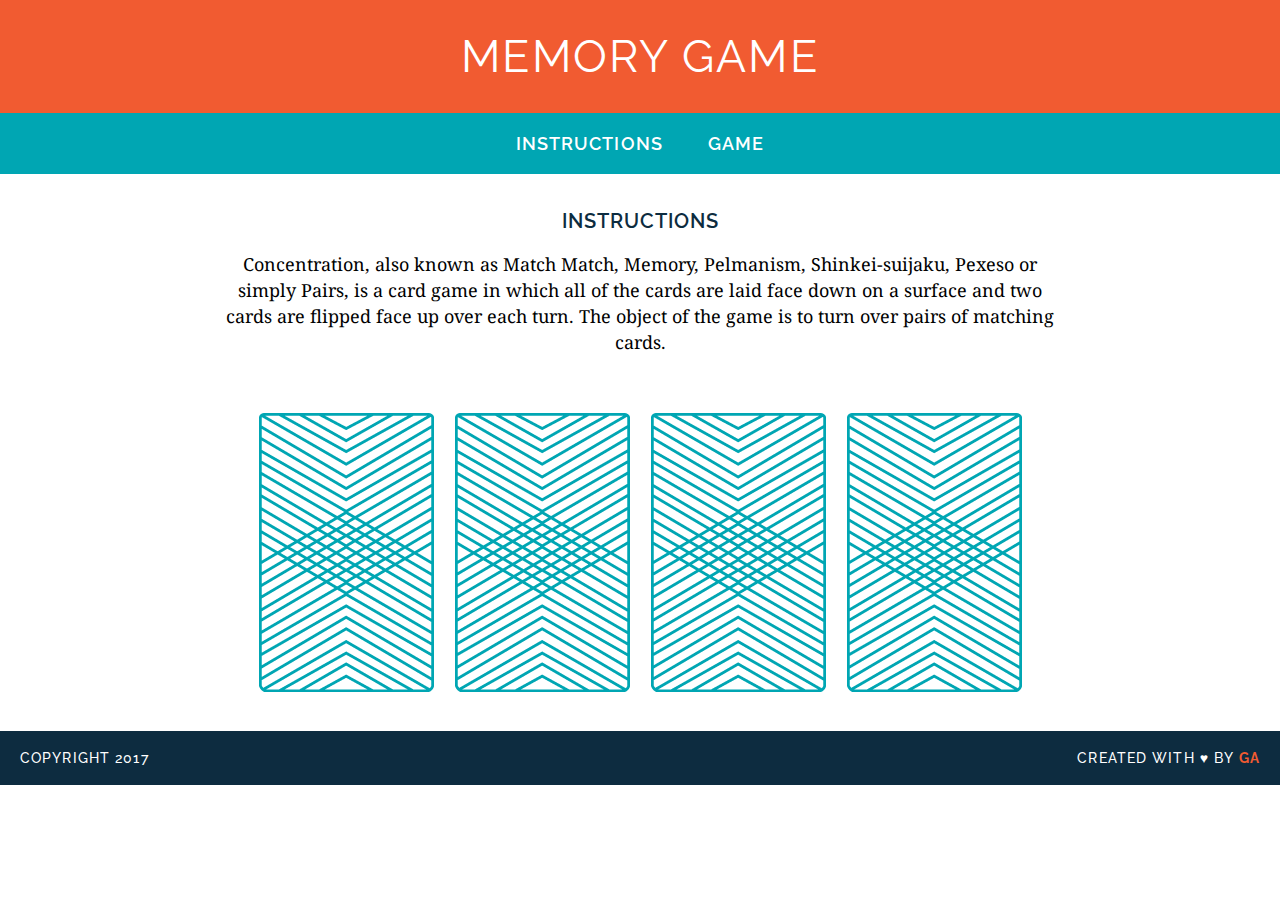
<file: memory-game/index.html>
<!DOCTYPE html>
<html lang="en">
<head>
	<meta charset="UTF-8">
	<title>Memory Card Game</title>
	<link href="https://fonts.googleapis.com/css?family=Droid+Serif|Raleway:400,500,600,700" rel="stylesheet">
	<link rel="stylesheet" href="css/style.css">
</head>
<body>

	<header>
		<h1>Memory Game</h1>
	</header>

	<nav>
		<a href="#">Instructions</a>
		<a href="#">Game</a>
	</nav>


	<main>
		<h2>Instructions</h2>

		<p>
			Concentration, also known as Match Match, Memory, Pelmanism, Shinkei-suijaku, Pexeso or simply Pairs, is a card game in which all of the cards are laid face down on a surface and two cards are flipped face up over each turn. The object of the game is to turn over pairs of matching cards.
		</p>

		<div>
			<img src="images/back.png" alt="Queen of Diamonds">
			<img src="images/back.png" alt="Queen of Hearts">
			<img src="images/back.png" alt="King of Diamonds">
			<img src="images/back.png" alt="King of Hearts">
		</div>

	</main>

	<footer class="clearfix">
		<p class="copyright">Copyright 2017</p>
		<p class="message">Created with &hearts; by <span class="name">GA</span></p>
	</footer>
<script src="js/main.js"></script>
</body>
</html>
</file>
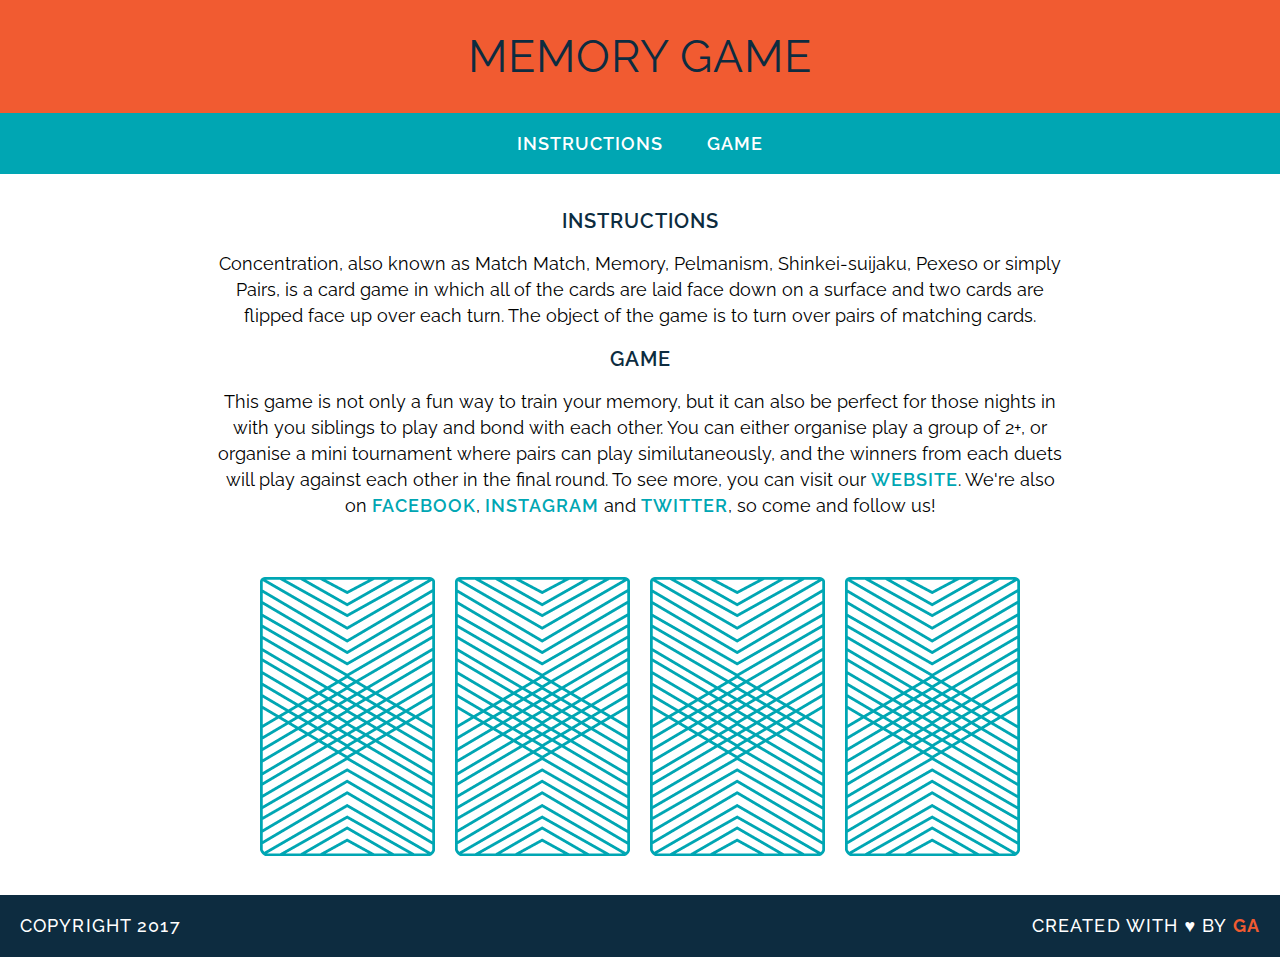
<file: memory_game/index.html>
<!DOCTYPE html>
<html>
  <head>
    <meta charset="UTF-8">
    <link href="css/style.css" rel="stylesheet" type="text/css">
    <link href="https://fonts.googleapis.com/css?family=Droid+Serif|Raleway:400,500,600,700" rel="stylesheet">
    <title>Memory Card Game</title>
  </head>

  <body>
  <header>
    <h1>Memory Game</h1>
  </header>

  <nav>
    <a href="#instructions">Instructions</a>
    <a href="#game">Game</a>
  </nav>

  <main>
    <h2 id="instructions">Instructions</h2>
    <p>Concentration, also known as Match Match, Memory, Pelmanism, Shinkei-suijaku, Pexeso or simply Pairs, is a card game in which all of the cards are laid face down on a surface and two cards are flipped face up over each turn. The object of the game is to turn over pairs of matching cards.</p>
    <h2 id="game">Game</h2>
    <p> This game is not only a fun way to train your memory, but it can also be perfect for those nights in with you siblings to play and bond with each other. You can either organise play a group of 2+, or organise a mini tournament where pairs can play similutaneously, and the winners from each duets will play against each other in the final round. To see more, you can visit our <a class="social_links" href="#" target="_blank">website</a>. We're also on <a class="social_links" href="http://www.facebook.com" target="_blank">Facebook</a>, <a class="social_links"  href="http://www.instagram.com" target="_blank">Instagram</a> and <a class="social_links" href="htttp://www.twitter.com" target="_blank">Twitter</a>, so come and follow us! </p>
    <div>
      <img src="images/back.png" alt="Queen of Diamonds">
      <img src="images/back.png" alt="Queen of Hearts">
      <img src="images/back.png" alt="King of Diamonds">
      <img src="images/back.png" alt="King of Hearts">
    </div>
  </main>

  <footer class="clearfix">
    <p class="copyright">Copyright 2017</p>
    <p class="message">Created with &hearts; by <span class="name">GA</span></p>
  </footer>

  </body>
</html>
</file>
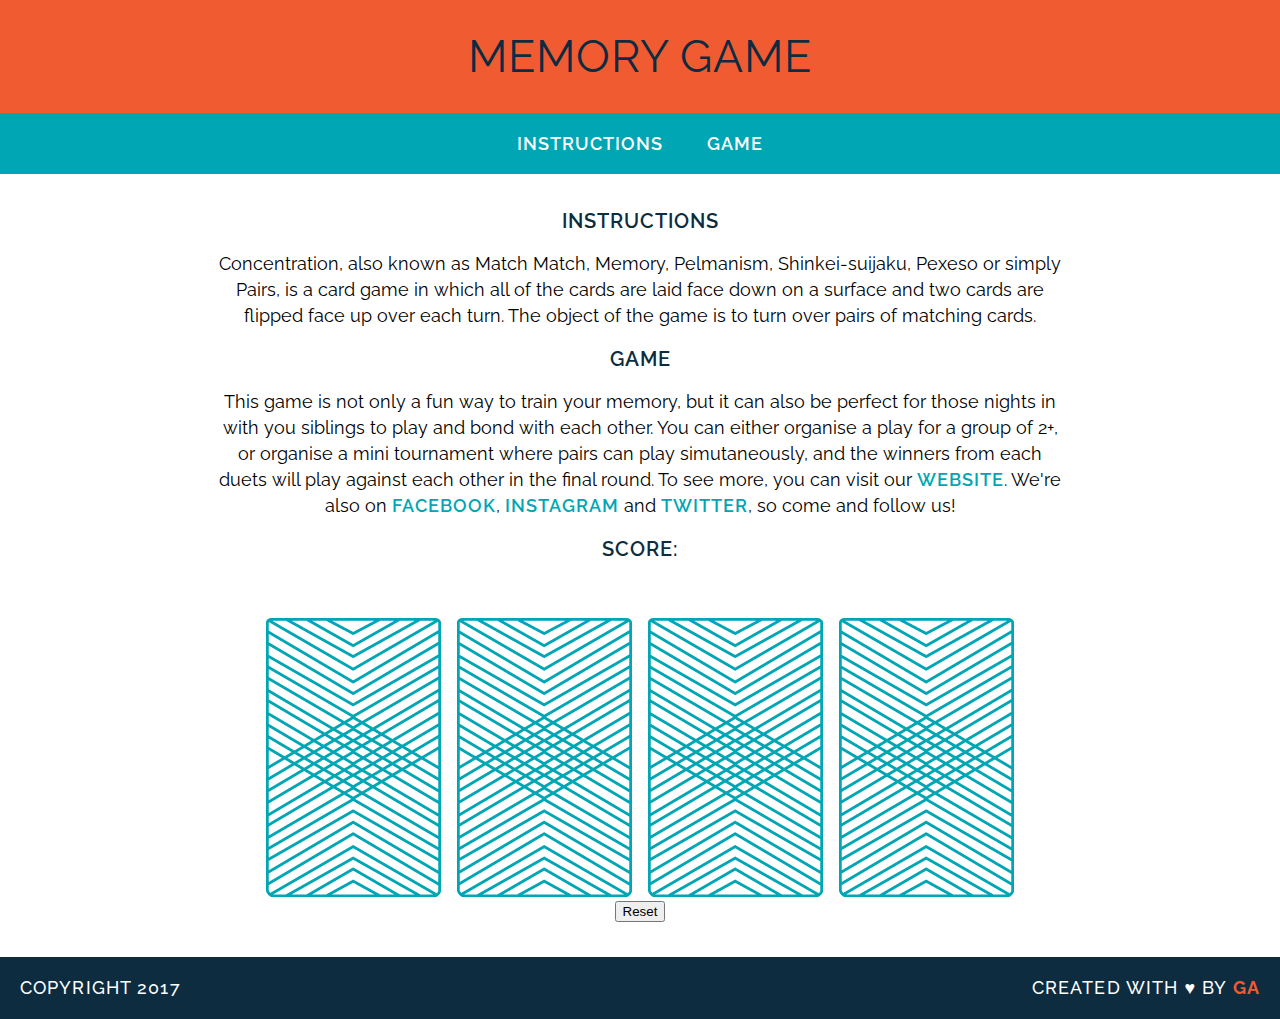
<file: memory_game_HV/index.html>
<!DOCTYPE html>
<html>
  <head>
    <meta charset="UTF-8">
    <link href="css/style.css" rel="stylesheet" type="text/css">
    <link href="https://fonts.googleapis.com/css?family=Droid+Serif|Raleway:400,500,600,700" rel="stylesheet">
    <title>Memory Card Game</title>
  </head>

  <body>
    <header>
      <h1>Memory Game</h1>
    </header>

    <nav>
      <a href="#instructions">Instructions</a>
      <a href="#game">Game</a>
    </nav>

    <main>
      <h2 id="instructions">Instructions</h2>
      <p>Concentration, also known as Match Match, Memory, Pelmanism, Shinkei-suijaku, Pexeso or simply Pairs, is a card game in which all of the cards are laid face down on a surface and two cards are flipped face up over each turn. The object of the game is to turn over pairs of matching cards.</p>
      <h2 id="game">Game</h2>
      <p> This game is not only a fun way to train your memory, but it can also be perfect for those nights in with you siblings to play and bond with each other. You can either organise a play for a group of 2+, or organise a mini tournament where pairs can play simutaneously, and the winners from each duets will play against each other in the final round. To see more, you can visit our <a class="social_links" href="#" target="_blank">website</a>. We're also on <a class="social_links" href="http://www.facebook.com" target="_blank">Facebook</a>, <a class="social_links"  href="http://www.instagram.com" target="_blank">Instagram</a> and <a class="social_links" href="htttp://www.twitter.com" target="_blank">Twitter</a>, so come and follow us! </p>
  
    <div id="score-board">
      <h2 id="score">Score: <span id="totalPoints"></span> </h2>
    </div>

    <div id="game-board" class="board clearfix"></div>
  
    <button id="reset">Reset</button>
    </main>

  <footer class="clearfix">
    <p class="copyright">Copyright 2017</p>
    <p class="message">Created with &hearts; by <span class="name">GA</span></p>
  </footer>

  <script src="js/main.js"></script>
  </body>
</html>
</file>
<file: memory-game/css/style.css>
/* =============================
GENERAL STYLES 
================================ */
body {
  font-family: "Raleway", sans-serif;
  text-align: center;
  font-size: 18px;
  -webkit-font-smoothing: antialiased;
  margin: 0;
}

.clearfix:after {
  visibility: hidden;
  display: block;
  content: " ";
  clear: both;
  height: 0;
  font-size: 0;
}

/* =============================
TYPOGRAPHY
================================ */
h1, h2 {
  text-transform: uppercase;
}

h1 {
  color: white;
  font-size: 45px;
  margin: 0;
  font-weight: 400;
  letter-spacing: 0.05em;
}

h2 {
  color: #0D2C40;
  letter-spacing: 0.05em;
  font-weight: 600;
  font-size: 20px;
}

p {
  font-family: "Droid Serif", serif;
  line-height: 26px;
}

a {
  color: white;
  text-decoration: none;
  text-transform: uppercase;
  font-weight: 600;
  letter-spacing: .06em;

  margin: 0 20px;
  /* For hover style transition (bonus) */
  border-bottom: 2px solid transparent;
/*   transition: all .3s ease-in-out; */
}

a:hover {
  border-bottom: 2px solid white;
}
/* =============================
HEADER
================================ */
header {
  background-color: #F15B31;
  padding: 30px 20px;
}

/* =============================
NAV
================================ */
nav {
  background-color: #00A6B3;
  padding: 20px 0;
}

/* =============================
MAIN SECTION
================================ */

main {
  width: 850px;
  margin: 35px auto;
}


/* =============================
GAME BOARD
================================ */
img {
  margin: 40px 8px 0;
}

/* =============================
FOOTER
================================ */
footer {
  text-transform: uppercase;
  padding: 0 20px;
  background-color: #0D2C40;
  color: white;
  font-size: 14px;
  letter-spacing: .08em;
  font-weight: 500;

}

.copyright {
  float: left;
  font-family: "Raleway", sans-serif;
}

.message {
  float: right;
  font-family: "Raleway", sans-serif;
}

.name {
  color: #F15B31;
  font-weight: bold;
}
</file>
<file: memory_game/css/style.css>
body {
	text-align: center;
	text-decoration: none;
	margin: 0;
}

h1, a, h2 {
	text-transform: uppercase;
	text-decoration: none;
}

header {
	background-color: #F15B31;
	color: #FFFFFF;
	padding: 30px 20px;
}

h1 {
	font-family: 'Raleway', sans-serif;
	color:#0D2C40;
	letter-spacing: 1px;
	font-weight: 400;
	font-size: 45px;
	margin: 0;
}

nav {
	background-color: #00A6B3;
	color: #FFFFFF;
	padding: 20px 0;
}

a {
	font-family: 'Raleway', sans-serif;
	color: #FFFFFF;
	letter-spacing: 1px;
	font-weight: 600;
	font-size: 18px;
	margin: 0 20px;
	border-bottom: 2px solid transparent;
}

a:hover {
	border-color: white;
}

main {
	width: 850px;
	margin: 35px auto;

}
h2 {
	font-family: 'Raleway', sans-serif;
	color: #0D2C40;
	letter-spacing: 1px;
	font-weight: 600;
	font-size: 20px;
}

p {
	font-family: 'Droid Serif', sans-serif;
	line-height: 26px;
	font-size: 18px;
}

.social_links {
	color: #00A6B3;
	margin: 0;
}

img {
	margin: 40px 8px 0 8px;
}

footer {
	text-transform: uppercase;
	padding: 0 20px;
	background-color: #0D2C40;
	color: white;
	font-size: 14px;
	letter-spacing: .08em;
	font-weight: 500;
}

p {
	font-family: 'Raleway', sans-serif;
}

.copyright {
	float: left;
}

.message {
	float: right;
}

.clearfix:after {
	visibility: hidden;
	display: block;
	content: " ";
	clear: both;
	height: 0;
	font-size: 0;
}

.name {
	color: #F15B31;
	font-weight: 700;
}
</file>
<file: memory_game_HV/css/style.css>
body {
	text-align: center;
	text-decoration: none;
	margin: 0;
}

h1, a, h2 {
	text-transform: uppercase;
	text-decoration: none;
}

header {
	background-color: #F15B31;
	color: #FFFFFF;
	padding: 30px 20px;
}

h1 {
	font-family: 'Raleway', sans-serif;
	color:#0D2C40;
	letter-spacing: 1px;
	font-weight: 400;
	font-size: 45px;
	margin: 0;
}

nav {
	background-color: #00A6B3;
	color: #FFFFFF;
	padding: 20px 0;
}

a {
	font-family: 'Raleway', sans-serif;
	color: #FFFFFF;
	letter-spacing: 1px;
	font-weight: 600;
	font-size: 18px;
	margin: 0 20px;
	border-bottom: 2px solid transparent;
}

a:hover {
	border-color: white;
}

main {
	width: 850px;
	margin: 35px auto;

}
h2 {
	font-family: 'Raleway', sans-serif;
	color: #0D2C40;
	letter-spacing: 1px;
	font-weight: 600;
	font-size: 20px;
}

p {
	font-family: 'Droid Serif', sans-serif;
	line-height: 26px;
	font-size: 18px;
}

.social_links {
	color: #00A6B3;
	margin: 0;
}

.social_links:hover {
	border-color: #00A6B3;
}

img {
	margin: 40px 8px 0 8px;
}

footer {
	text-transform: uppercase;
	padding: 0 20px;
	background-color: #0D2C40;
	color: white;
	font-size: 14px;
	letter-spacing: .08em;
	font-weight: 500;
}

p {
	font-family: 'Raleway', sans-serif;
}

.copyright {
	float: left;
}

.message {
	float: right;
}

.clearfix:after {
	visibility: hidden;
	display: block;
	content: " ";
	clear: both;
	height: 0;
	font-size: 0;
}

.name {
	color: #F15B31;
	font-weight: 700;
}
</file>
